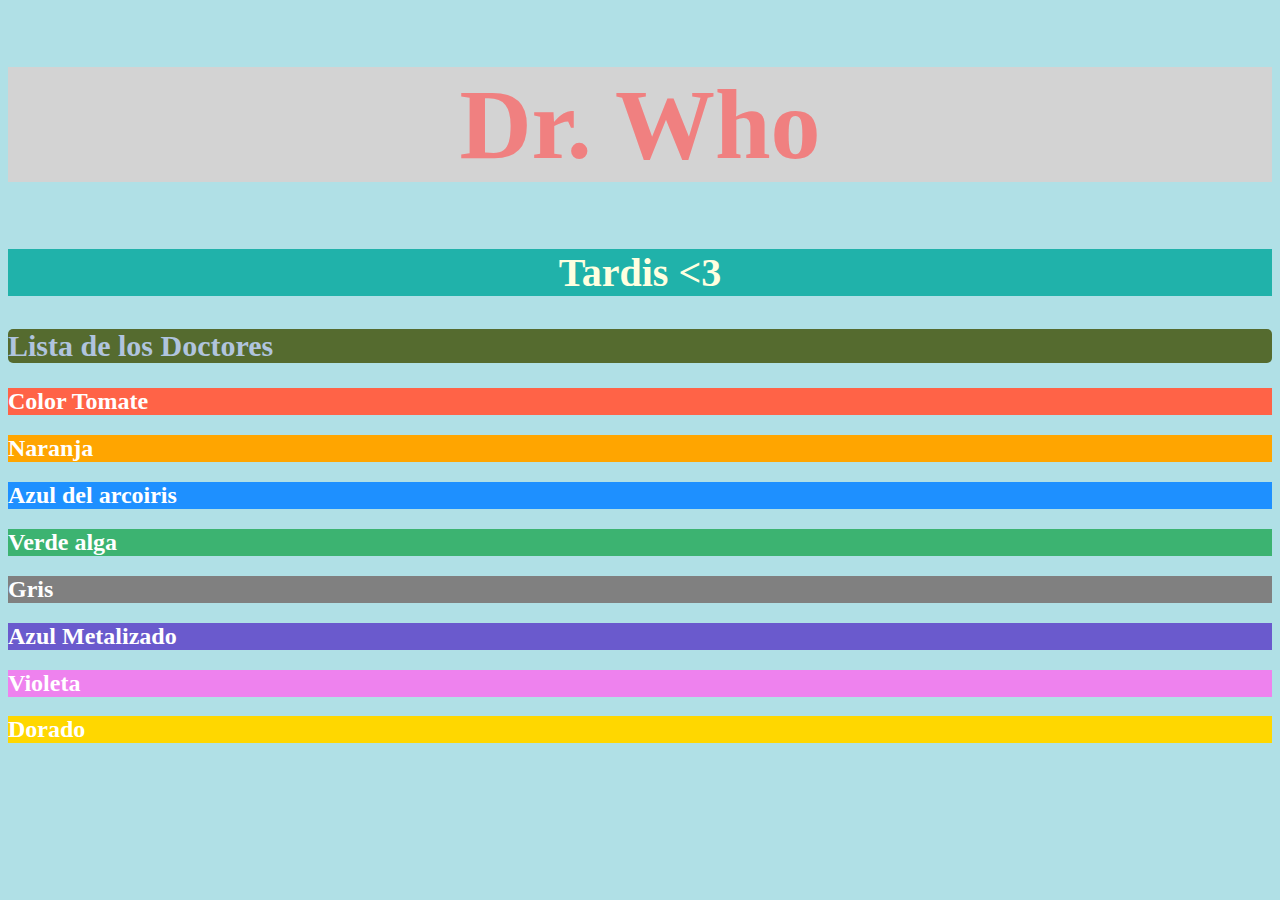
<file: nucba_FS-main/01_Diseño_Web/Clase_04/index.html>
<!DOCTYPE html>
<html lang="en">
<head>
    <meta charset="UTF-8">
    <meta http-equiv="X-UA-Compatible" content="IE=edge">
    <meta name="viewport" content="width=device-width, initial-scale=1.0">

    <!-- Mis estilos -->
    <link rel="stylesheet" href="./style.css">

    <title>Intro a CSS</title>
</head>
<body>
    <h1>Dr. Who</h1>
    <h2 class="tardis">Tardis <3</h2>
    <h2 class="doctores">Lista de los Doctores</h2>
    <h2 class="tomate">Color Tomate</h2>
    <h2 class="naranja">Naranja</h2>
    <h2 class="azularcoiris">Azul del arcoiris</h2>
    <h2 class="verdealga">Verde alga</h2>
    <h2 class="gris">Gris</h2>
    <h2 class="azulmetalico">Azul Metalizado</h2>
    <h2 class="violeta">Violeta</h2>
    <h2 class="dorado">Dorado</h2>
</body>
</html>
</file>
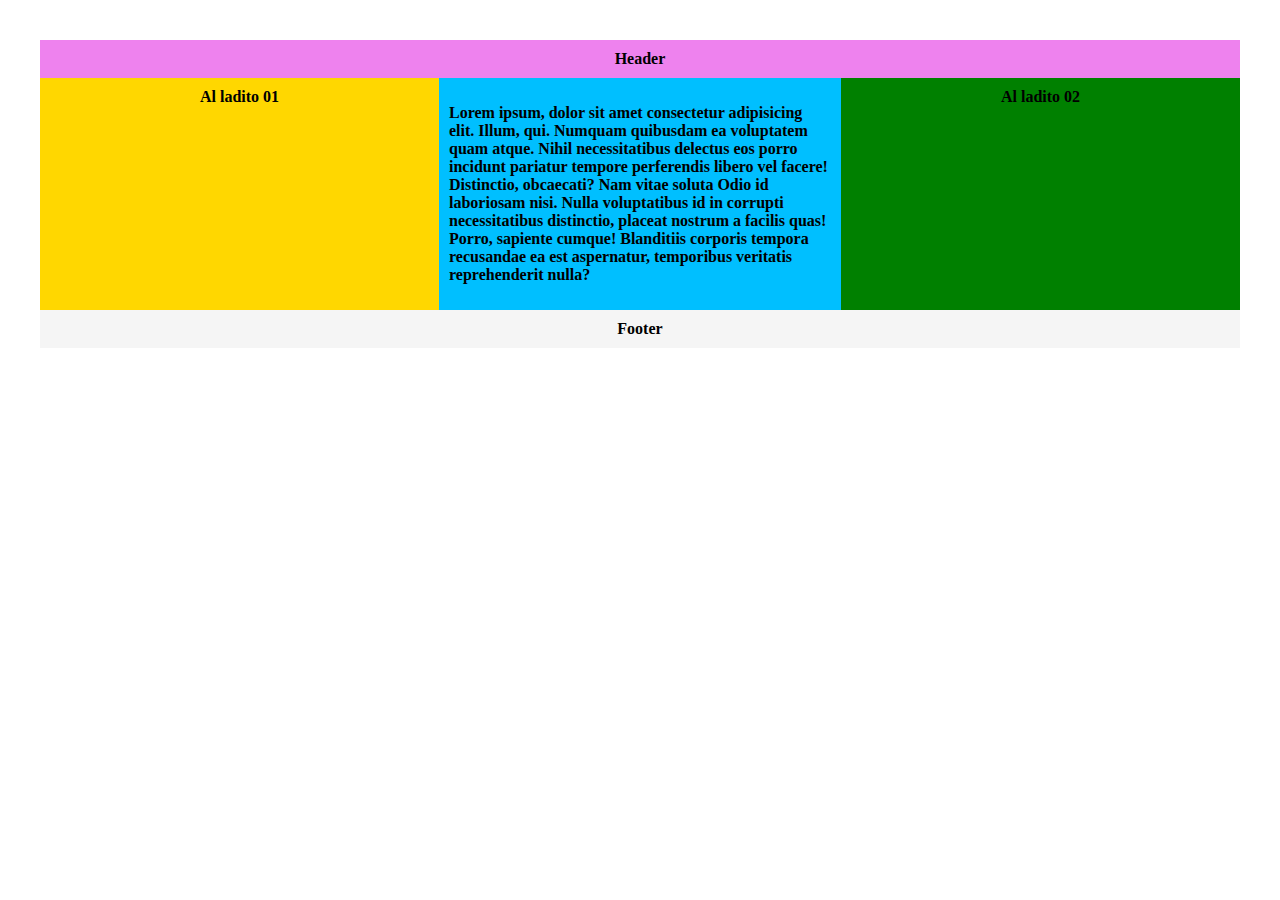
<file: nucba_FS-main/01_Diseño_Web/Clase_06/index.html>
<!DOCTYPE html>
<html lang="en">
<head>
    <meta charset="UTF-8">
    <meta http-equiv="X-UA-Compatible" content="IE=edge">
    <meta name="viewport" content="width=device-width, initial-scale=1.0">
    <link rel="stylesheet" href="./style.css">
    <title>Practica de Flexbox</title>
</head>
<body>
    <div class="wrapper">
        <header class="header">Header</header>
            <article class="main">
                <p>Lorem ipsum, dolor sit amet consectetur adipisicing elit. Illum, qui. Numquam quibusdam ea voluptatem quam atque. Nihil necessitatibus delectus eos porro incidunt pariatur tempore perferendis libero vel facere! Distinctio, obcaecati?
                Nam vitae soluta Odio id laboriosam nisi. Nulla voluptatibus id in corrupti necessitatibus distinctio, placeat nostrum a facilis quas! Porro, sapiente cumque! Blanditiis corporis tempora recusandae ea est aspernatur, temporibus veritatis reprehenderit nulla?
                </p>
            </article>
        <aside class="aside aside-1">Al ladito 01</aside>
        <aside class="aside aside-2">Al ladito 02</aside>
        <footer class="footer">Footer</footer>
    </div>
</body>
</html>
</file>
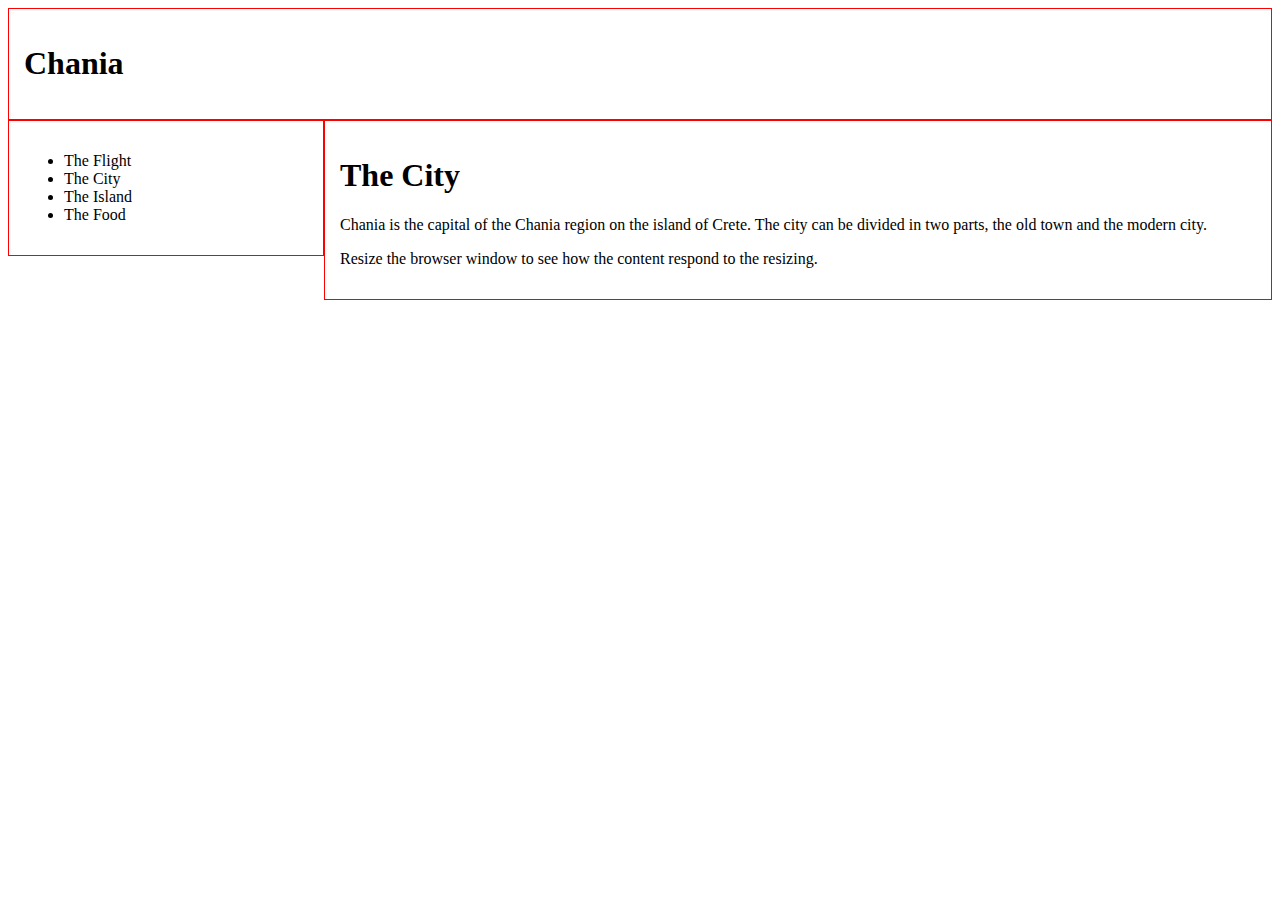
<file: nucba_FS-main/01_Diseño_Web/Clase_07/grid/index.html>
<!DOCTYPE html>
<html lang="en">
<head>
    <meta charset="UTF-8">
    <meta http-equiv="X-UA-Compatible" content="IE=edge">
    <meta name="viewport" content="width=device-width, initial-scale=1.0">

    <!-- Como linkear tu CSS -->
    <link rel="stylesheet" href="./styles.css">

    <title>Grid</title>
</head>
<body>
    <div class="header">
        <h1>Chania</h1>
      </div>
      
      <div class="row">
      
      <div class="col-3">
        <ul>
          <li>The Flight</li>
          <li>The City</li>
          <li>The Island</li>
          <li>The Food</li>
        </ul>
      </div>
      
      <div class="col-9">
        <h1>The City</h1>
        <p>Chania is the capital of the Chania region on the island of Crete. The city can be divided in two parts, the old town and the modern city.</p>
        <p>Resize the browser window to see how the content respond to the resizing.</p>
      </div>
      
      </div>
</body>
</html>
</file>
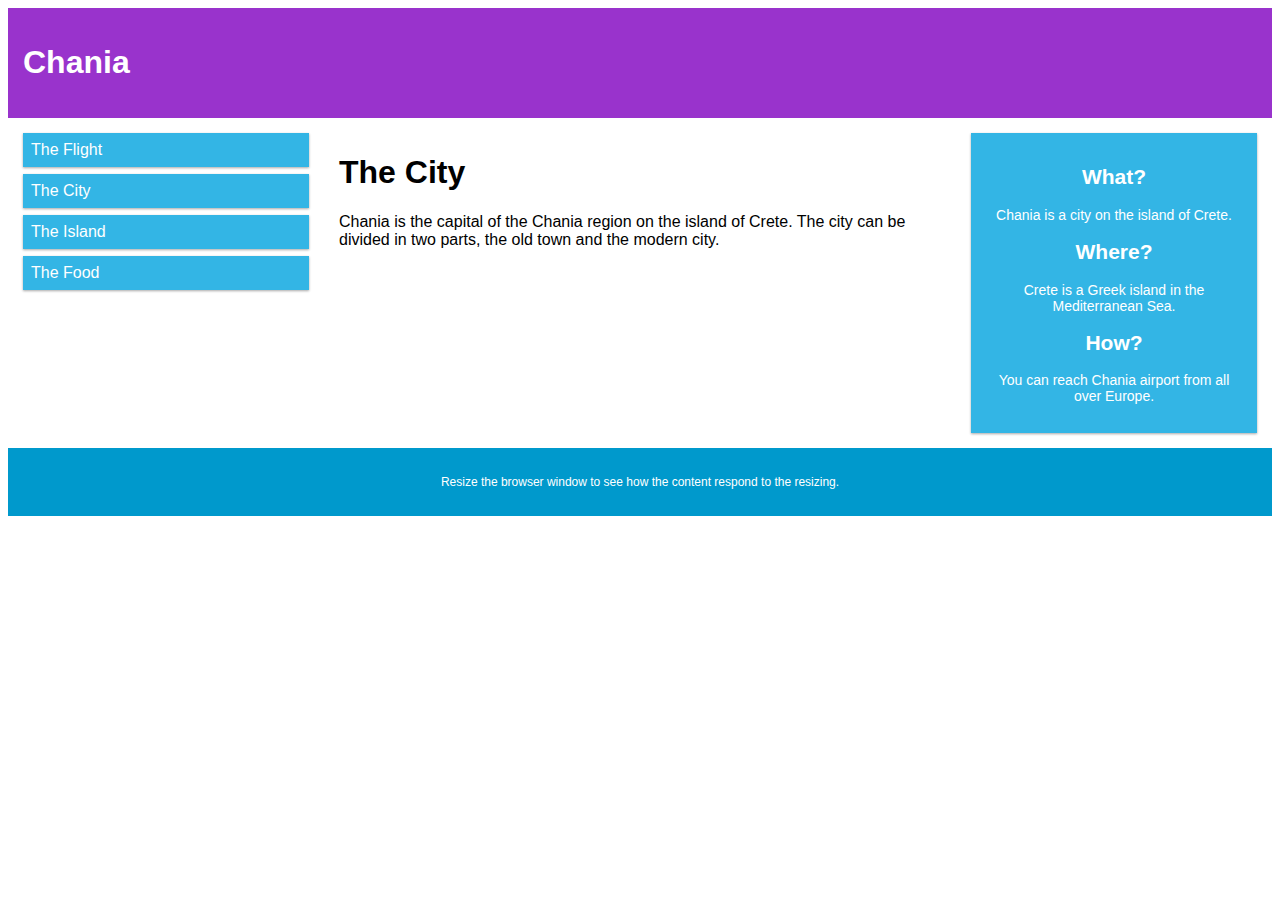
<file: nucba_FS-main/01_Diseño_Web/Clase_07/mediaQuery/index.html>
<!DOCTYPE html>
<html lang="en">
<head>
    <meta charset="UTF-8">
    <meta http-equiv="X-UA-Compatible" content="IE=edge">
    <meta name="viewport" content="width=device-width, initial-scale=1.0">

    <!-- Aca llamamos a nuestro CSS -->
    <link rel="stylesheet" href="./styles.css">

    <title>Test Media Querys</title>
</head>
<body>
    <div class="header">
        <h1>Chania</h1>
      </div>
      
      <div class="row">
        <div class="col-3 menu">
          <ul>
            <li>The Flight</li>
            <li>The City</li>
            <li>The Island</li>
            <li>The Food</li>
          </ul>
        </div>
      
        <div class="col-6">
          <h1>The City</h1>
          <p>Chania is the capital of the Chania region on the island of Crete. The city can be divided in two parts, the old town and the modern city.</p>
        </div>
      
        <div class="col-3 right">
          <div class="aside">
            <h2>What?</h2>
            <p>Chania is a city on the island of Crete.</p>
            <h2>Where?</h2>
            <p>Crete is a Greek island in the Mediterranean Sea.</p>
            <h2>How?</h2>
            <p>You can reach Chania airport from all over Europe.</p>
          </div>
        </div>
      </div>
      
      <div class="footer">
        <p>Resize the browser window to see how the content respond to the resizing.</p>
      </div>
</body>
</html>
</file>
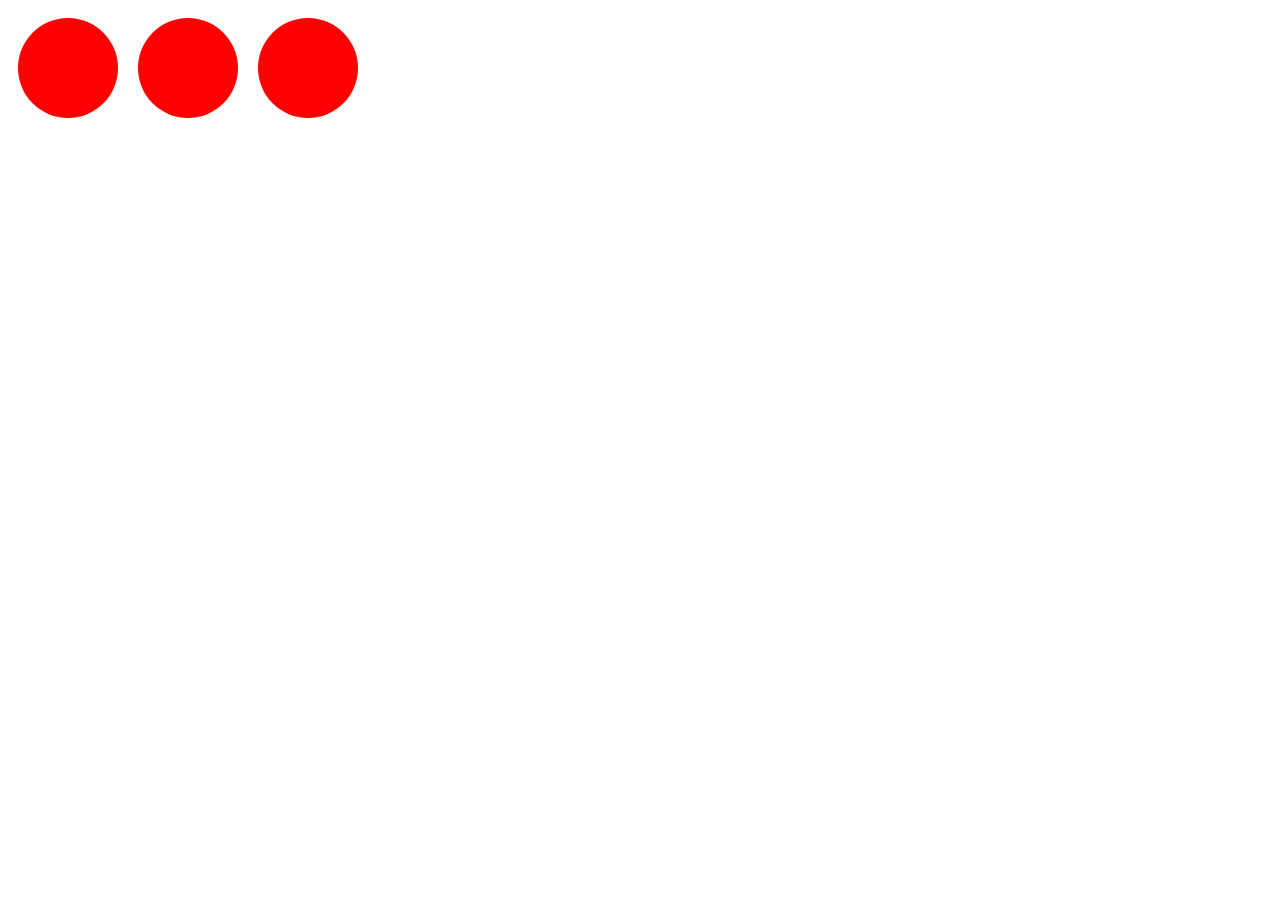
<file: nucba_FS-main/01_Diseño_Web/Clase_08/animaciones_transiciones/index.html>
<!DOCTYPE html>
<html lang="en">
<head>
    <meta charset="UTF-8">
    <meta http-equiv="X-UA-Compatible" content="IE=edge">
    <meta name="viewport" content="width=device-width, initial-scale=1.0">

    <!-- Vamo' a linkear nuestro css -->
    <link rel="stylesheet" href="./style.css">

    <title>Transiciónes n.n</title>
</head>
<body class="flex-container">
    <div></div>
    <div></div>
    <div></div>
</body>
</html>
</file>
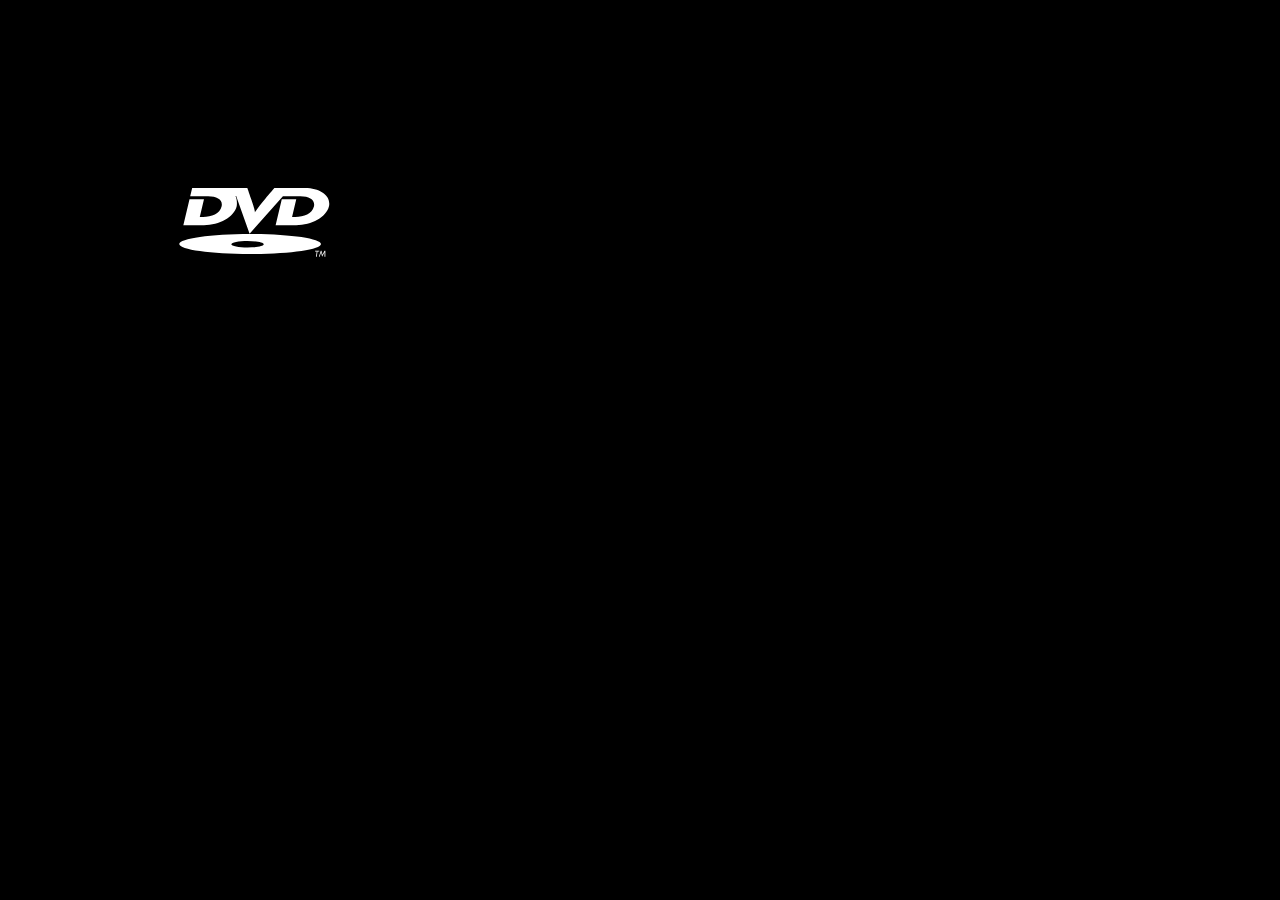
<file: nucba_FS-main/01_Diseño_Web/Clase_08/dvdLogo/index.html>
<!DOCTYPE html>
<html lang="en" >
<head>
  <meta charset="UTF-8">
  <title>Bouncing DVD Logo</title>
  <link rel="stylesheet" href="./styles.css">

</head>
<body>
<!-- partial:index.partial.html -->
<div class="marquee">
<svg width="153px" height="69px"><g><path class="logo" d="M140.186,63.52h-1.695l-0.692,5.236h-0.847l0.77-5.236h-1.693l0.076-0.694h4.158L140.186,63.52L140.186,63.52z M146.346,68.756h-0.848v-4.545l0,0l-2.389,4.545l-1-4.545l0,0l-1.462,4.545h-0.771l1.924-5.931h0.695l0.924,4.006l2.078-4.006 h0.848V68.756L146.346,68.756z M126.027,0.063H95.352c0,0-8.129,9.592-9.654,11.434c-8.064,9.715-9.523,12.32-9.779,13.02 c0.063-0.699-0.256-3.304-3.686-13.148C71.282,8.7,68.359,0.062,68.359,0.062H57.881V0L32.35,0.063H13.169l-1.97,8.131 l14.543,0.062h3.365c9.336,0,15.055,3.747,13.467,10.354c-1.717,7.24-9.91,10.416-18.545,10.416h-3.24l4.191-17.783H10.502 L4.34,37.219h20.578c15.432,0,30.168-8.13,32.709-18.608c0.508-1.906,0.443-6.67-0.764-9.527c0-0.127-0.063-0.191-0.127-0.444 c-0.064-0.063-0.127-0.509,0.127-0.571c0.128-0.062,0.383,0.189,0.445,0.254c0.127,0.317,0.19,0.57,0.19,0.57l13.083,36.965 l33.344-37.6h14.1h3.365c9.337,0,15.055,3.747,13.528,10.354c-1.778,7.24-9.972,10.416-18.608,10.416h-3.238l4.191-17.783h-14.481 l-6.159,25.976h20.576c15.434,0,30.232-8.13,32.709-18.608C152.449,8.193,141.523,0.063,126.027,0.063L126.027,0.063z M71.091,45.981c-39.123,0-70.816,4.512-70.816,10.035c0,5.59,31.693,10.034,70.816,10.034c39.121,0,70.877-4.444,70.877-10.034 C141.968,50.493,110.212,45.981,71.091,45.981L71.091,45.981z M68.55,59.573c-8.956,0-16.196-1.523-16.196-3.365 c0-1.84,7.239-3.303,16.196-3.303c8.955,0,16.195,1.463,16.195,3.303C84.745,58.05,77.505,59.573,68.55,59.573L68.55,59.573z"/></g></svg>
</div>
<!-- partial -->
  <script src='https://cdnjs.cloudflare.com/ajax/libs/jquery/2.1.3/jquery.min.js'></script>
  <script  src="./script.js"></script>

</body>
</html>
</file>
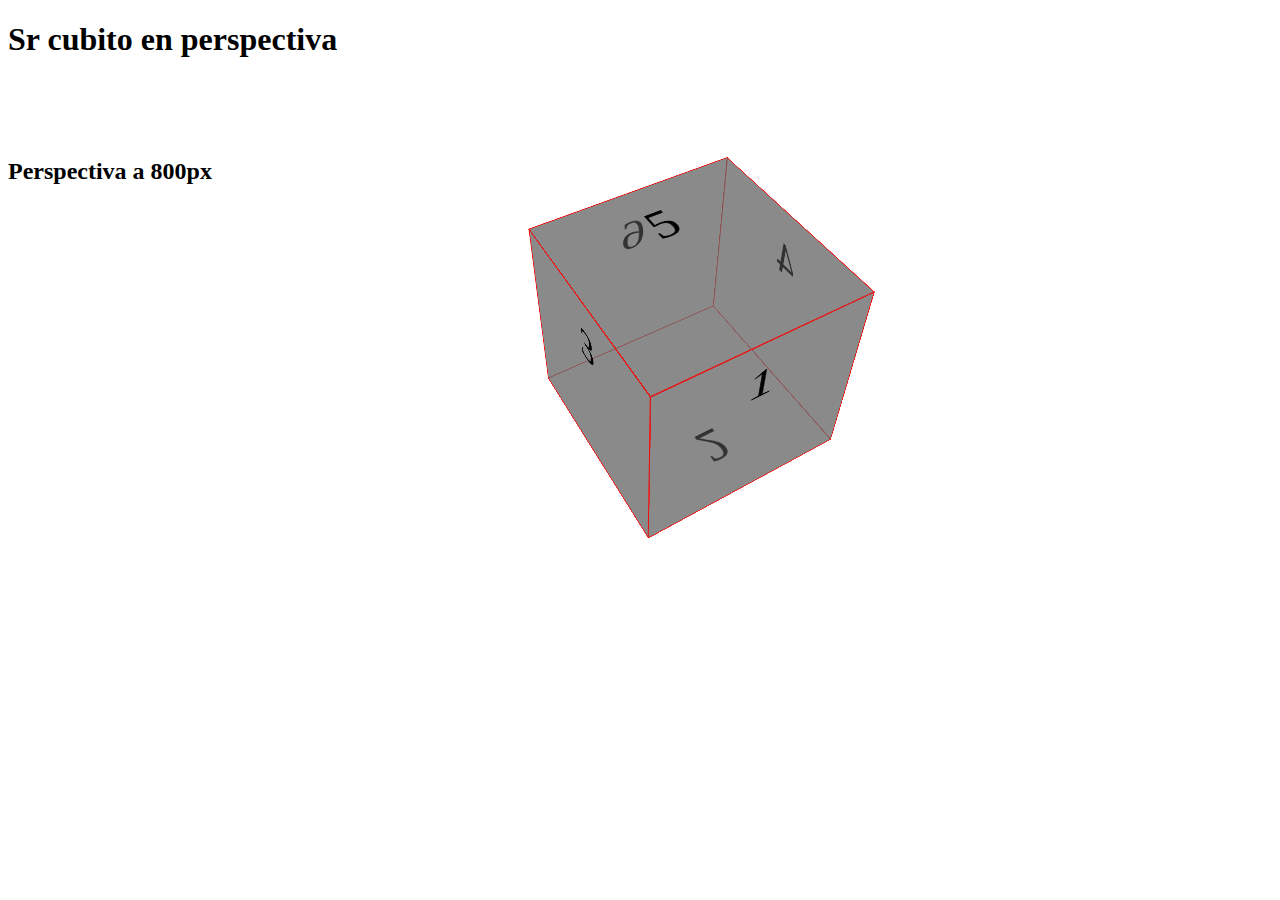
<file: nucba_FS-main/01_Diseño_Web/clase_09/Cubo/index.html>
<!DOCTYPE html>
<html lang="en">
<head>
    <meta charset="UTF-8">
    <meta http-equiv="X-UA-Compatible" content="IE=edge">
    <meta name="viewport" content="width=device-width, initial-scale=1.0">
    <link rel="stylesheet" href="./style.css">
    <title>Cubito en perspectiva</title>
</head>
<body>
    <h1>Sr cubito en perspectiva</h1>
    <h2>Perspectiva a 800px</h2>
    <div class="ex1">
        <div class="cube">
            <div class="side front">1</div>
            <div class="side back">6</div>
            <div class="side right">4</div>
            <div class="side left">3</div>
            <div class="side top">5</div>
            <div class="side bottom">2</div>
        </div>
    </div>
   

</body>
</html>
</file>
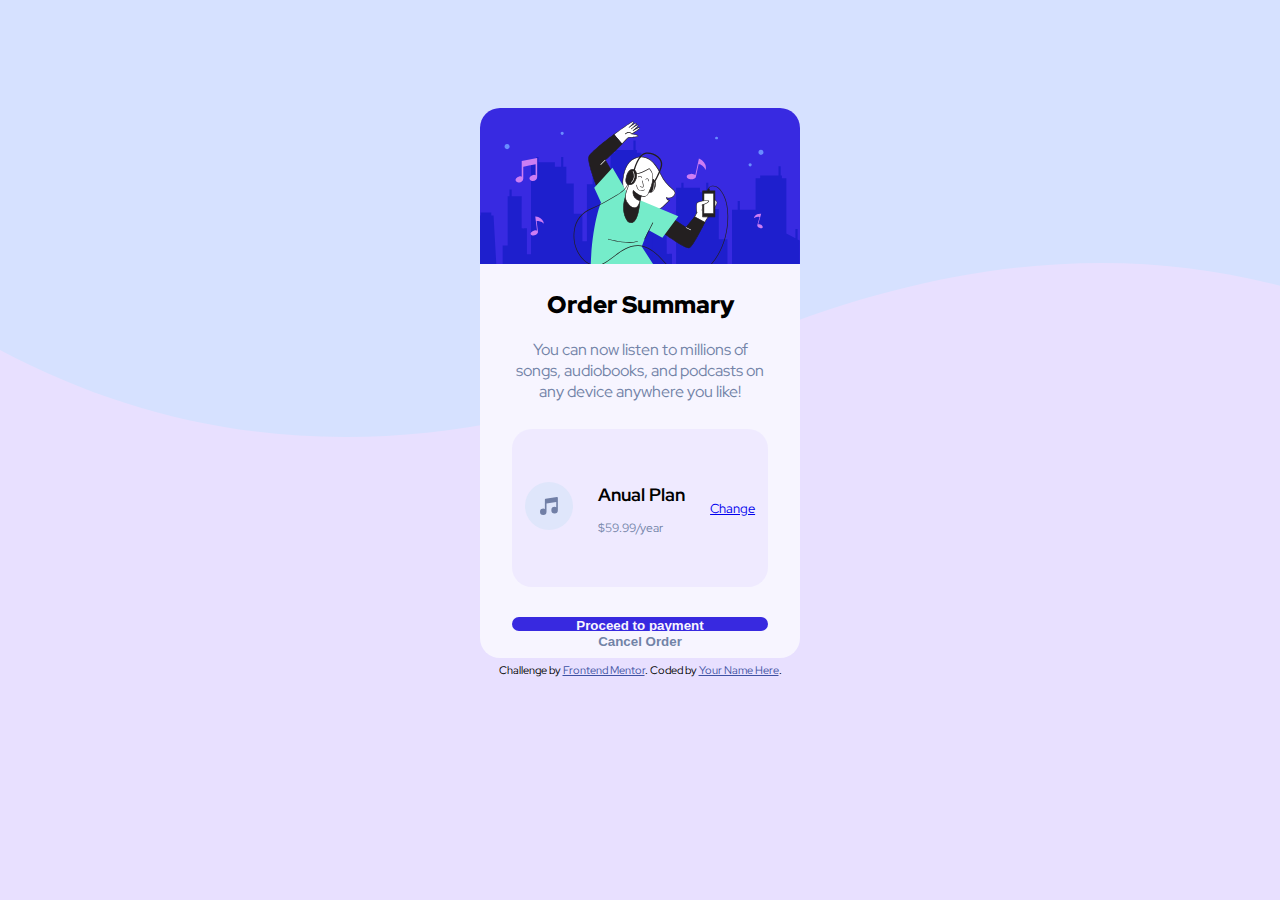
<file: nucba_FS-main/01_Diseño_Web/clase_10/order-summary-component-main/index.html>
<!DOCTYPE html>
<html lang="en">
<head>
  <meta charset="UTF-8">
  <meta name="viewport" content="width=device-width, initial-scale=1.0"> <!-- displays site properly based on user's device -->
  <link rel="stylesheet" href="/nucba_FS-main/01_Diseño_Web/clase_10/order-summary-component-main/style.css">
  <link rel="icon" type="image/png" sizes="32x32" href="./images/favicon-32x32.png">
  <meta charset="UTF-8">
  <meta name="viewport" content="width=device-width, initial-scale=1.0"> <!-- displays site properly based on user's device -->
  <link href="./style.css" rel="stylesheet" type="text/css">
  <link rel="icon" type="image/png" sizes="32x32" href="./images/favicon-32x32.png">
  <link rel="preconnect" href="https://fonts.googleapis.com">
  <link rel="preconnect" href="https://fonts.gstatic.com" crossorigin>
  <link href="https://fonts.googleapis.com/css2?family=Red+Hat+Display:wght@500;700;900&display=swap" rel="stylesheet"> 
  <title>Frontend Mentor | Order summary card</title>

  <title>Frontend Mentor | Order summary card</title>

  <!-- Feel free to remove these styles or customise in your own stylesheet 👍 -->
  <style>
    .attribution { font-size: 11px; text-align: center; }
    .attribution a { color: hsl(228, 45%, 44%); }
  </style>
</head>
<body>
  <div class="card_component">
    <div class="img_component">
        <img src="/nucba_FS-main/01_Diseño_Web/clase_10/order-summary-component-main/images/illustration-hero.svg" alt="">
    </div>
    <div class="title_component">
      <h2>Order Summary</h2>
    </div>
    <div class="text_component">
        <p>You can now listen to millions of songs, audiobooks,
           and podcasts on any device anywhere you like!
        </p>
    </div>
    <div class="plan_component">
      <div class="img_container">
        <img src="/nucba_FS-main/01_Diseño_Web/clase_10/order-summary-component-main/images/icon-music.svg" alt="">
      </div>
      <div class="plan_container">
        <h2>Anual Plan</h2>
        <p>$59.99/year</p>
      </div>
      <a href="#">Change</a>
    </div>
    <div class="button_component">
      <button id="proceed">Proceed to payment</button>

      <button id="cancel">Cancel Order</button>
    </div>
  </div>
  
  <div class="attribution">
    Challenge by <a href="https://www.frontendmentor.io?ref=challenge" target="_blank">Frontend Mentor</a>. 
    Coded by <a href="#">Your Name Here</a>.
  </div>
</body>
</html>
</file>
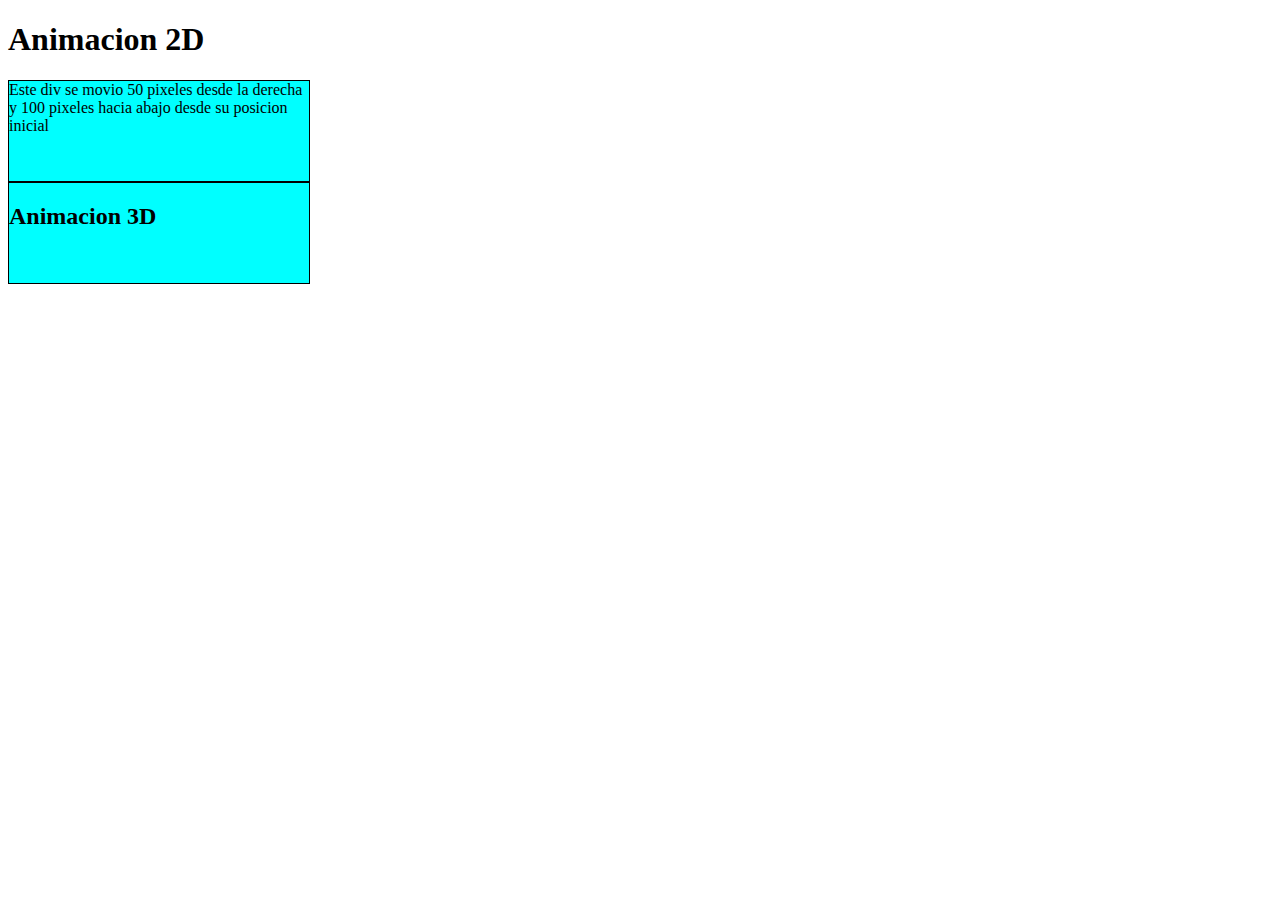
<file: nucba_FS-main/01_Diseño_Web/clase_09/inde.html>
<!DOCTYPE html>
<html lang="en">
<head>
    <meta charset="UTF-8">
    <meta http-equiv="X-UA-Compatible" content="IE=edge">
    <meta name="viewport" content="width=device-width, initial-scale=1.0">
    <link rel="stylesheet" href="./style.css">
    <title>animaciones en 2D</title>
</head>
<body>
        <h1>Animacion 2D</h1>
        <div>
            Este div se movio 50 pixeles desde la derecha y 100 pixeles hacia
             abajo desde su posicion inicial
        </div>
        <div class="pink"> 
            <h2>Animacion 3D</h2>
        </div>
</body>
</html>
</file>
<file: nucba_FS-main/01_Diseño_Web/Clase_04/style.css>
body {
   background-color: powderblue; 
}

h1 {
 font-size: 100px;
 color: lightcoral;
 background-color: lightgrey;
 text-align: center;
}

.tardis {
    font-size: 40px;
    color: lightyellow;
    background-color: lightseagreen;
    text-align: center;
}

.doctores {
    font-size: 30px;
    color: lightsteelblue;
    background-color: darkolivegreen;
    border-radius: 5px;
}

.tomate {
    background-color: tomato;
    color: white;
}

.naranja {
    background-color: orange;
    color: white;
}

.azularcoiris {
    background-color: DodgerBlue;
    color: white;
}

.verdealga {
    background-color: mediumseagreen;
    color: white;
}

.gris {
    background-color: gray;
    color: white;
}

.azulmetalico {
    background-color: slateblue;
    color: white;
}

.violeta {
    background-color: violet;
    color: white;
}

.dorado {
    background-color: gold;
    color: white;
}
</file>
<file: nucba_FS-main/01_Diseño_Web/Clase_06/style.css>
.wrapper {
    display: flex;
    flex-flow: row wrap;
    font-weight: bold;
    text-align: center;
}

.wrapper > * {
    padding: 10px;
    flex: 1 100%;
}

.header {
    background: violet;
}

.footer {
    background: whitesmoke;
}

.main {
    text-align: left;
    background: deepskyblue;
}

.aside-1 {
    background: gold;
}

.aside-2 {
    background: green;
}

/* Vamos a usar etiquetas de la clase  */
@media all and (min-width: 600px) {
    .aside  { flex: 1 0 0;}
}

@media all and (min-width: 800px) {
    .main   { flex: 3.0px; }
    .aside-1    { order: 1;}
    .main       { order: 2;}
    .aside-2    { order: 3;}
    .footer     { order: 4;}
}

body {
    padding: 2em;
}
</file>
<file: nucba_FS-main/01_Diseño_Web/Clase_07/grid/styles.css>
* {
    box-sizing: border-box;
  }
  
  .header {
    border: 1px solid red;
    padding: 15px;
  }
  
  .row::after {
    content: "";
    clear: both;
    display: table;
  }

  /* Primero aplicamos nuestro diseño para dispositivos moviles */
  [class*="col-"] {
    float: left;
    padding: 15px;
    border: 1px solid red;
  }
  
.col-1 {width: 8.33%;}
.col-2 {width: 16.66%;}
.col-3 {width: 25%;}
.col-4 {width: 33.33%;}
.col-5 {width: 41.66%;}
.col-6 {width: 50%;}
.col-7 {width: 58.33%;}
.col-8 {width: 66.66%;}
.col-9 {width: 75%;}
.col-10 {width: 83.33%;}
.col-11 {width: 91.66%;}
.col-12 {width: 100%;}
</file>
<file: nucba_FS-main/01_Diseño_Web/Clase_07/mediaQuery/styles.css>
* {
    box-sizing: border-box;
  }
  
  .row::after {
    content: "";
    clear: both;
    display: table;
  }
  
  [class*="col-"] {
    float: left;
    padding: 15px;
  }
  
  html {
    font-family: "Lucida Sans", sans-serif;
  }
  
  .header {
    background-color: #9933cc;
    color: #ffffff;
    padding: 15px;
  }
  
  .menu ul {
    list-style-type: none;
    margin: 0;
    padding: 0;
  }
  
  .menu li {
    padding: 8px;
    margin-bottom: 7px;
    background-color: #33b5e5;
    color: #ffffff;
    box-shadow: 0 1px 3px rgba(0,0,0,0.12), 0 1px 2px rgba(0,0,0,0.24);
  }
  
  .menu li:hover {
    background-color: #0099cc;
  }
  
  .aside {
    background-color: #33b5e5;
    padding: 15px;
    color: #ffffff;
    text-align: center;
    font-size: 14px;
    box-shadow: 0 1px 3px rgba(0,0,0,0.12), 0 1px 2px rgba(0,0,0,0.24);
  }
  
  .footer {
    background-color: #0099cc;
    color: #ffffff;
    text-align: center;
    font-size: 12px;
    padding: 15px;
  }

  /* Mobile first */
  [class*="col-"] {
      width: 100%
  }

  @media only screen and (min-width: 768px) {
    /* Para escritorio */
    .col-1 {width: 8.33%;}
    .col-2 {width: 16.66%;}
    .col-3 {width: 25%;}
    .col-4 {width: 33.33%;}
    .col-5 {width: 41.66%;}
    .col-6 {width: 50%;}
    .col-7 {width: 58.33%;}
    .col-8 {width: 66.66%;}
    .col-9 {width: 75%;}
    .col-10 {width: 83.33%;}
    .col-11 {width: 91.66%;}
    .col-12 {width: 100%;}
  }
</file>
<file: nucba_FS-main/01_Diseño_Web/Clase_08/animaciones_transiciones/style.css>
div {
    width: 100px;
    height: 100px;
    border-radius: 50%;
    background-color: red;
    margin: 10px;
    /*transition: width, background 5s;
    transition-delay: 1s;*/
    position: relative;
    animation-name: coloresGradiente;
    animation-duration: 5s;
    animation-delay: 2s;
    animation-iteration-count: infinite;
    animation-direction: alternate;
}

.flex-container {
    display: flex;
}

/*
#div1 {transition-timing-function: linear;}
#div2 {transition-timing-function: ease;}
#div3 {transition-timing-function: ease-in;}
#div4 {transition-timing-function: ease-out;}
#div5 {transition-timing-function: ease-in-out;}

div:hover {
    width: 300px;
    background: red;
}
*/

@keyframes coloresGradiente {
    0%  {background-color: red; left: 0px; top: 0px;}
    25% {background-color: yellow; left: 200px; top: 0px;}
    50% {background-color: maroon; left: 200px; top: 200px}
    75% {background-color: mediumslateblue; left: 0px; top: 200px;}
    100%{background-color: mediumspringgreen; left: 0px; top: 0px;}
}
</file>
<file: nucba_FS-main/01_Diseño_Web/Clase_08/dvdLogo/styles.css>
html,
body {
    background: #000;
    color: #fff;
    height: 100%;
    margin: 0;
    min-height: 100%;
    overflow: hidden;
    position: relative;
}

.marquee {
    display: block;
    left: 0;
    position: absolute;
    top: 0;
}

svg {
    display: block;
}

.logo {
    fill: #fff;
}
</file>
<file: nucba_FS-main/01_Diseño_Web/clase_09/Cubo/style.css>
h2{
    margin-top: 100px;
}

.ex1{
    perspective: 800px;
}

.ex2{
    perspective: 150px;
}
.cube{
    font-size: 4em;
    width: 2em;
    margin: 1.5em auto;
    transform-style: preserve-3d;
    transform:rotateX(-45deg)rotateY(30deg) ;

}

.side{
    position: absolute;
    width: 4em;
    height: 4em;
    background-color: rgba(100, 100, 100, 0.5);
    border: 1px solid red;
    text-align: center;
    line-height: 2em;
    animation-name: cuboColores;
    animation-duration: 5s;
    animation-iteration-count: infinite;
    animation-direction: alternate;
}
.front{
    transform: translateZ(2em);
}

.top{
    transform: rotateX(90deg) translateZ(2em);
}

.right{
    transform: rotateY(90deg) translateZ(2em);
}

.left{
    transform: rotateY(-90deg) translateZ(2em);
}

.bottom{
    transform: rotateX(-90deg) translateZ(2em);
}

.back{
    transform: rotateY(-180deg) translateZ(2em);
}



@keyframes giro{
    0% {transform: rotateY(0deg) ;}
    25% {transform: rotateY(45deg)}
    50% {transform: rotateY(90deg);}
    75% {transform: rotateY(180deg);}
    100% {transform: rotateY(360deg) ;}
  
    
}

@keyframes cuboColores{
    0%{background-color: red;}
    25% {background-color: yellow;}
    50% {background-color: maroon; }
    75% {background-color: mediumslateblue;}
    100% {background-color: mediumspringgreen;}
}
</file>
<file: nucba_FS-main/01_Diseño_Web/clase_10/order-summary-component-main/style.css>
:root{
    --pale-blue: hsl(255, 100%, 94%);
    --bright-blue: hsl(245, 75%, 52%);

    --very-pale-blue: hsl(255, 100%, 98%);
    --desatured-blue: hsl(221, 23%, 55%);
    --dark-blue: hsl(223, 47%, 23%);
}

@media only screen and (max-width: 1440px) {

    body{
        background-image: url(./images/pattern-background-desktop.svg);
        background-repeat: no-repeat;
        background-color: var(--pale-blue);

        font-family: "Red Hat Display", sans-serif;
        font-size: 16px;

        display: flex;
        flex-direction: column;
        align-items: center;

        padding: 100px;
    }
    .card_component {

        height: 550px;
        width: 30%;
        
        display: flex;
        flex-direction: column;
        align-items: center;
        align-content: center;

        background-color: var(--very-pale-blue);
        border-radius: 20px;

        overflow: hidden;
    }

    img {
        max-width: 100%;
        max-height: 100%;
    }
    .title_component {
        width: 80%;
        height: 50px;
        text-align: center;

        margin-bottom: 20px;

    }

    .title_component h2 {
        font-weight: 900;

    }

    .text_component {

        width: 80%;
        height: 70px;
        margin-bottom: 20px;

    }

    .text_component p {
        text-align: center;

        color: var(--desatured-blue);
        font-weight: 400;

        margin-top: 0px;
    }

    .plan_component {
        background-color: hsla(255, 100%, 94%, 0.5);

        width: 80%;
        height: 70%;
        margin-bottom: 30px;

        font-size: smaller;

        border-radius: 20px;

        display: flex;
        flex-direction: row;
        justify-content: space-around;
        align-items: center;

    }

    .plan_container {
        font-size: 12px;
    }

    .plan_container h2 .plan_container p {
        margin: 0px;
        padding: 0px;
    }

    .plan_container h2 {
        font-weight: 700;
    }

    .plan_container p {
        color: var(--desatured-blue);
        font-weight: 400;
    }

    .button_component {
        display: flex;
        flex-direction: column;

        width: 80%;
        height: 100px;
    }

    #proceed {
        font-weight: 700;
        background-color: var(--bright-blue);
        color: var(--very-pale-blue);

        height: 35%;
        border: none;
        border-radius: 10px;
        margin-bottom: 2px;
    }

    #proceed :hover {
        background-color: var(--dark-blue);

    }

    #cancel{
        font-weight: 700;
        background-color: var(--very-pale-blue);
        color: var(--desatured-blue);

        border: none;
        height: 35%;
        border-radius: 10px;
    }

    #cancel :hover {
        background-color: var(--dark-blue);
        color: var(--very-pale-blue);
    }

    .attribution {
        padding-top: 5px;
        font-size: 11px;
        text-align: center;
    }

    .attribution a{
        color: hsl(228, 45%, 44%);
    }

}

@media only screen and (max-width: 375px) {
   body{
       background-image: url(./images/pattern-background-desktop.svg);
       background-image: no-repeat;
       background-color: var(--pale-blue);

       font-family: "Red Hat Display", sans-serif;
       font-size: 12px;

       display: flex;
       flex-direction: column;
       align-items: center;

       padding: 100px 0;
   }

   .card_component {
       height: 490px;
       width: 70%;

       display: flex;
       flex-direction: column;
       align-items: center;
       align-content: center;

       background-color: var(--very-pale-blue);
       border-radius: 20px;

       overflow: hidden;
   }

   img {
       max-width: 100%;
       max-height: 100%;
   }

   .title_component {

        max-width: 80%;
        height: 50px;
        text-align: center;
        margin-bottom: 20px;
   }

   .title_component h2{
       font-weight: 900;
   }

   .text_component{
       width: 80%;
       height: 70%;

       margin-bottom: 20px;
   }

   .text_component p{
       text-align: center;

       color: var(--desatured-blue);
       font-weight: 400;

       margin-top: 0;

   }

   .plan_component {
       background-color: hsla(255, 100%, 94%, 0.5);
       width: 80%;
       height: 70%;
       margin-bottom: 30px;

       border-radius: 20px;

       display: flex;
       flex-direction: row;
       justify-content: space-around;
       align-items: center;
   }

   .plan_container{
       font-size: 12px;
   }

   .plan_container h2, .plan_container p{
       margin: 0;
       padding: 0;

   }

   .plan_container h2{
       font-weight: 700;
   }

   .plan_container p {
       color: var(--desatured-blue);
       font-weight: 400;
   }
}
</file>
<file: nucba_FS-main/01_Diseño_Web/clase_09/style.css>
div{
    width: 300px;
    height: 100px;
    background-color: cyan;
    border: 1px solid black;
}

div:hover{
    transform: translate(50px, 100px);
    transform: rotate(20deg);
    transform: scaleY(1.0);
    transform: skew(20deg);
    transform: matrix(1, 0, 0.5, 1, 150, 40);
}
.div pink{
    background-color: pink;
    width: 100px;
    height: 100px;
    border-radius: 50%;
}

div pink:hover{
    transform: rotate(90deg);
    perspective: 100px;
}
</file>
